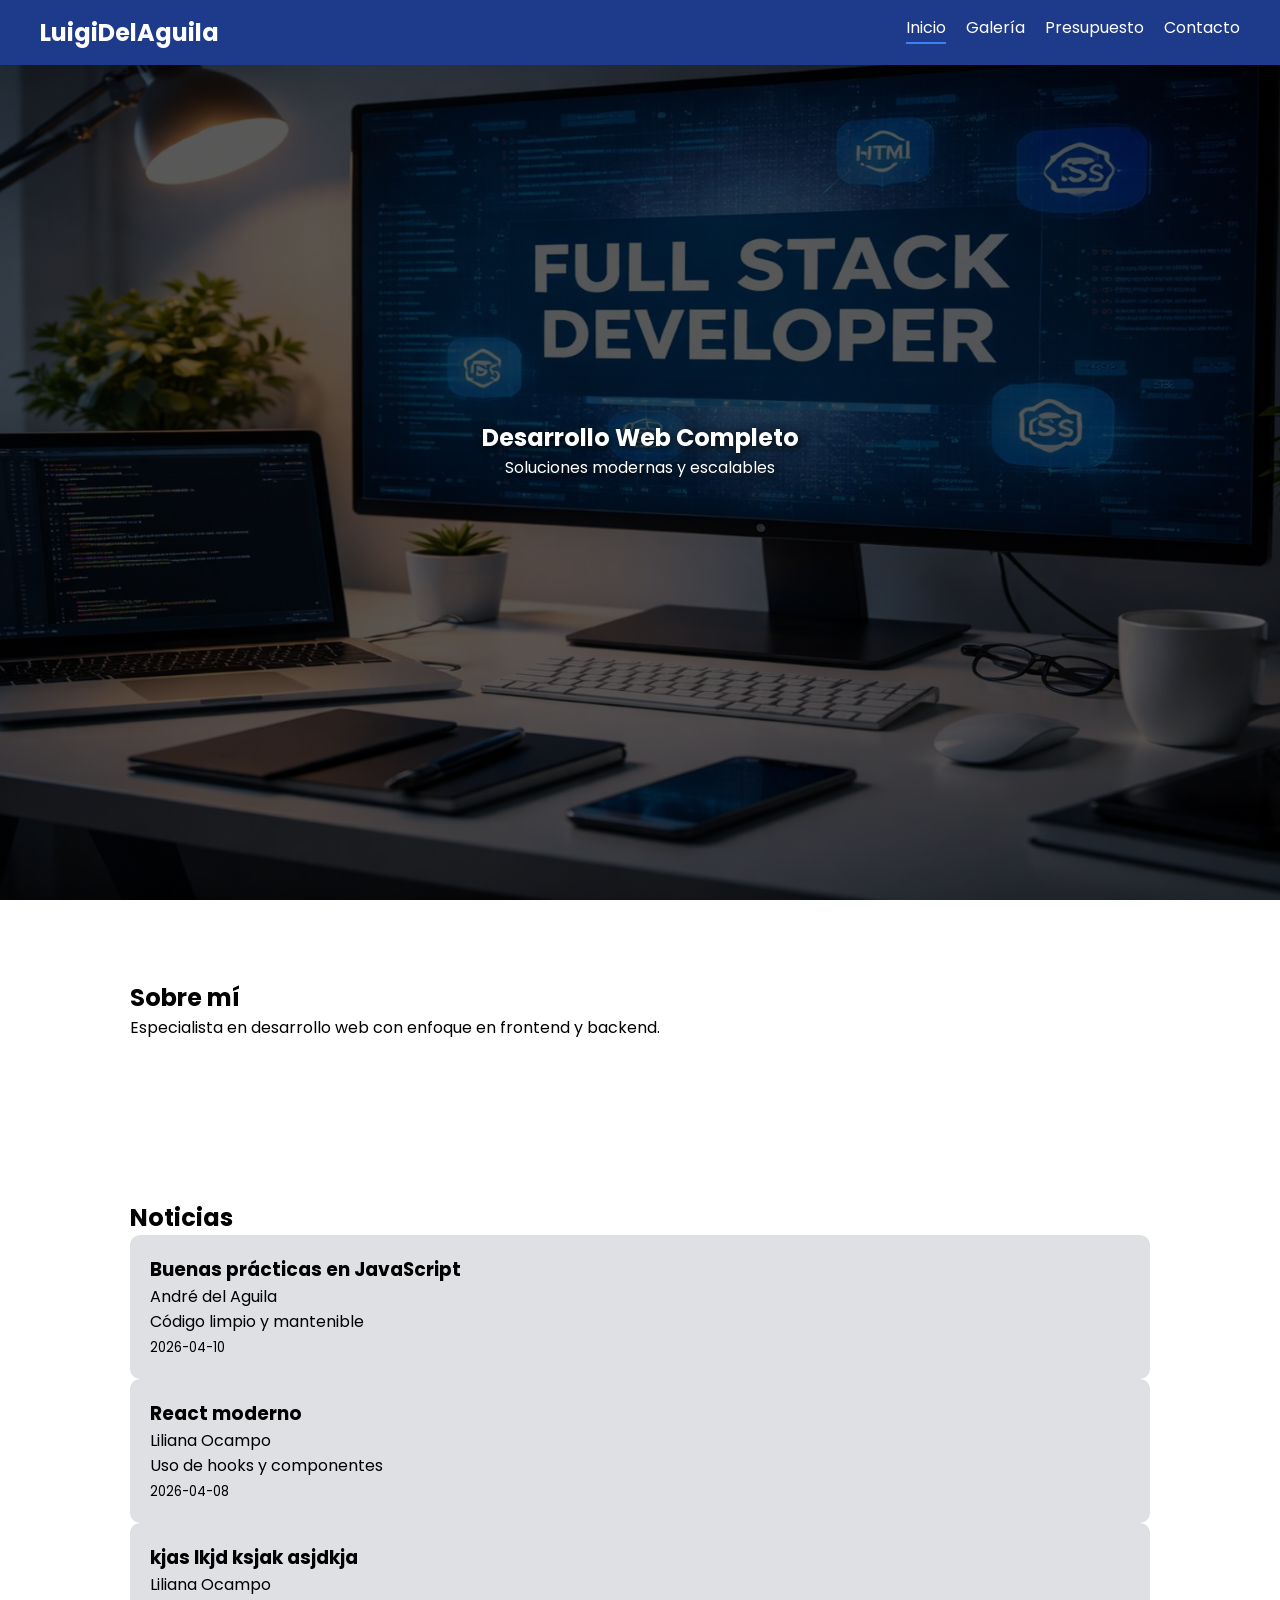
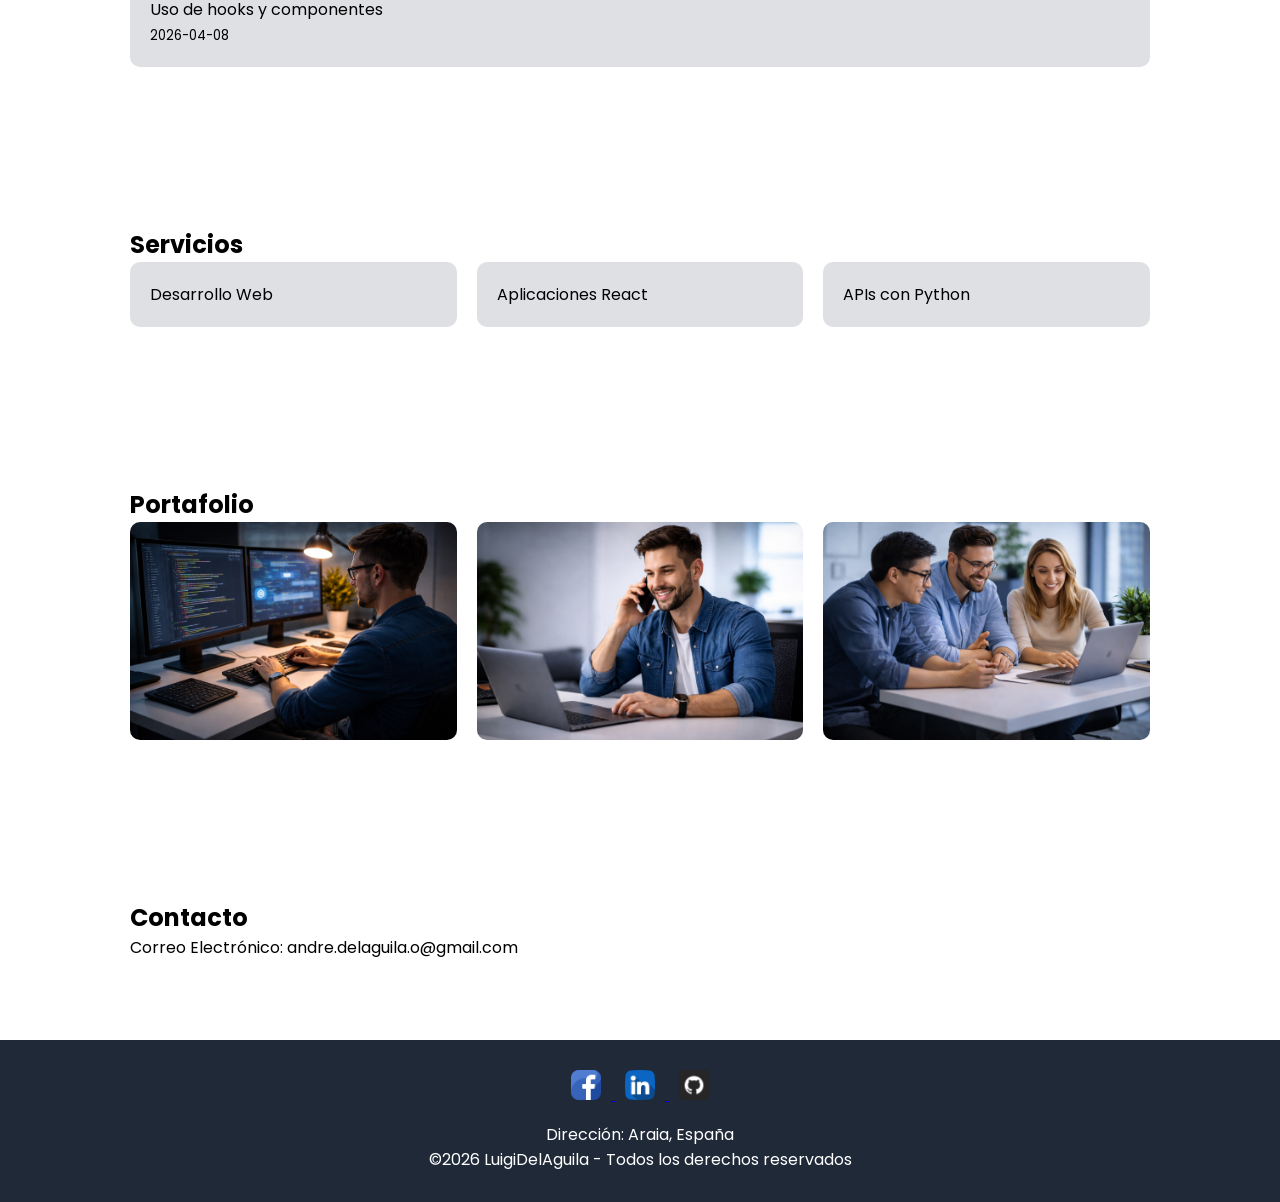
<file: index.html>
<!DOCTYPE html>
<html lang="es">
<head>
  <!-- Configuración de caracteres, UTF-9 es para cracteres especiales como tildes, ñ, etc -->
  <meta charset="UTF-8">
  <!-- Permite diseño responsive en móviles -->
  <meta name="viewport" content="width=device-width, initial-scale=1.0">
  <!-- Título de la página -->
  <title>Desarrollo Web</title>
  <!-- Hoja estilo externa -->
  <link rel="stylesheet" href="css/estilo.css">
  <!-- Fuente externa de Google Fonts -->
  <link href="https://fonts.googleapis.com/css2?family=Poppins:wght@300;400;600&display=swap" rel="stylesheet">
</head>

<body>
<!-- ================= MENÚ DE NAVEGACIÓN ================= -->
<nav>
  <h2>LuigiDelAguila</h2>
  <ul>
    <li><a href="index.html" class="active">Inicio</a></li>
    <li><a href="views/galeria.html">Galería</a></li>
    <li><a href="views/presupuesto.html">Presupuesto</a></li>
    <li><a href="views/contacto.html">Contacto</a></li>
  </ul>
</nav>
<!-- ================= HERO ================= -->
<section id="hero">
  <h1>Desarrollo Web Completo</h1>
  <p>Soluciones modernas y escalables</p>
</section>
<!-- ================= SOBRE MÍ ================= -->
<section id="sobre" class="container">
  <h2>Sobre mí</h2>
  <p>Especialista en desarrollo web con enfoque en frontend y backend.</p>
</section>
<!-- ================= NOTICIAS ================= -->
<section id="noticias" class="container">
  <h2>Noticias</h2>
  <!-- Contenedor donde JS insertará las noticias -->
  <div id="contenedor-noticias"></div>
</section>
<!-- ================= SERVICIOS ================= -->
<section id="servicios" class="container">
  <h2>Servicios</h2>
  <div class="grid">
    <div class="card">Desarrollo Web</div>
    <div class="card">Aplicaciones React</div>
    <div class="card">APIs con Python</div>
  </div>
</section>
<!-- ================= PORTAFOLIO ================= -->
<section id="portafolio" class="container">
  <h2>Portafolio</h2>
  <div class="grid">
    <img class="img" src="img/dev1.jpg">
    <img class="img" src="img/dev2.jpg">
    <img class="img" src="img/dev3.jpg">
  </div>
</section>
<!-- ================= CONTACTO ================= -->
<section id="contacto" class="container">
  <h2>Contacto</h2>
  <p>Correo Electrónico: andre.delaguila.o@gmail.com</p>
</section>
<!-- ================= PIE DE PÁGINA ================= -->
<footer>
  <!-- Redes sociales -->
  <div class="redes">
    <a href="https://www.facebook.com/andre.delaguilaocampo" target="_blank">
      <img src="img/facebook.png" alt="Facebook" class="icono-red">
    </a>

    <a href="https://linkedin.com" target="_blank">
      <img src="img/linkedin.png" alt="LinkedIn" class="icono-red">
    </a>

    <a href="https://github.com" target="_blank">
      <img src="img/github.png" alt="GitHub" class="icono-red">
    </a>
  </div>
  <p>Dirección: Araia, España</p>
  <p>©2026 LuigiDelAguila - Todos los derechos reservados</p>
</footer>
<!-- Enlace al archivo JavaScript -->
<script src="js/app.js"></script>
</body>
</html>
</file>
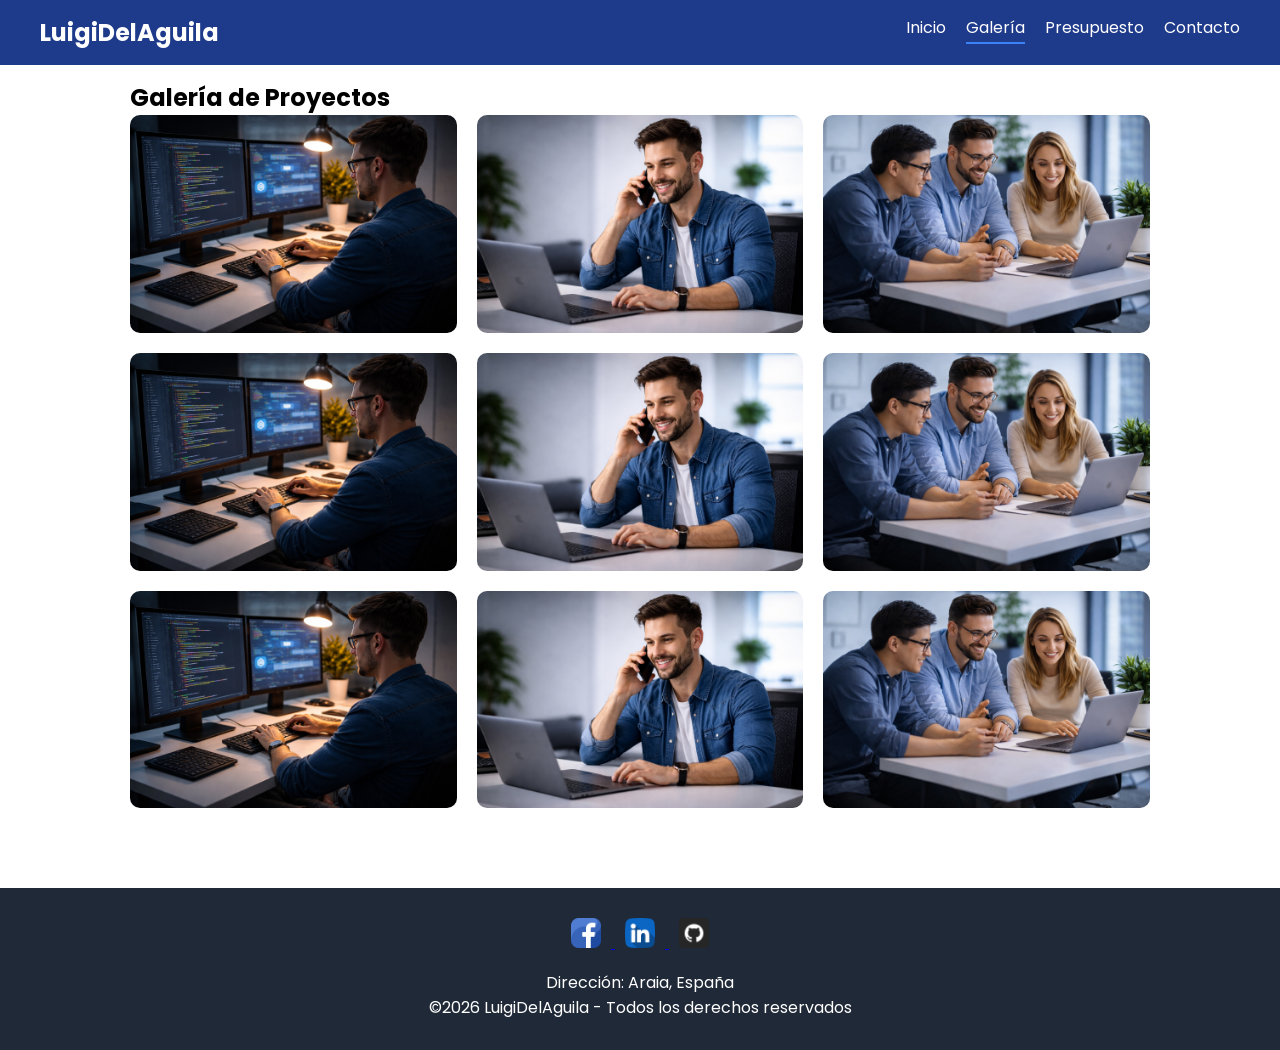
<file: views/galeria.html>
<!DOCTYPE html>
<html lang="es">
<head>
  <!-- Configuración de caracteres, UTF-9 es para cracteres especiales como tildes, ñ, etc -->
  <meta charset="UTF-8">
  <!-- Permite diseño responsive en móviles -->
  <meta name="viewport" content="width=device-width, initial-scale=1.0">
  <!-- Título de la página -->
  <title>Desarrollo Web</title>
  <!-- Hoja estilo externa -->
  <link rel="stylesheet" href="../css/estilo.css">
  <!-- Fuente externa de Google Fonts -->
  <link href="https://fonts.googleapis.com/css2?family=Poppins:wght@300;400;600&display=swap" rel="stylesheet">
</head>
<body>
<!-- NAVBAR -->
<!-- ================= MENÚ DE NAVEGACIÓN ================= -->
<nav>
  <h2>LuigiDelAguila</h2>
  <ul>
    <li><a href="../index.html">Inicio</a></li>
    <li><a href="galeria.html" class="active">Galería</a></li>
    <li><a href="presupuesto.html">Presupuesto</a></li>
    <li><a href="contacto.html">Contacto</a></li>
  </ul>
</nav>
<!-- ====================== GALERIA ======================== -->
<section class="container">
  <h2>Galería de Proyectos</h2>

  <!-- Contenedor dinámico, será llenado automáticamente con js -->
  <div id="galeria" class="grid"></div>
</section>

<!-- MODAL -->
<div id="modal" class="modal">
   <!-- Botón para cerrar el modal -->
  <span id="cerrar">&times;</span>
  <!-- Imagen ampliada -->
  <img id="img-modal">
</div>
<!-- ================= PIE DE PÁGINA ================= -->
<footer>
  <!-- Redes sociales -->
  <div class="redes">
    <a href="https://www.facebook.com/andre.delaguilaocampo" target="_blank">
      <img src="../img/facebook.png" alt="Facebook" class="icono-red">
    </a>

    <a href="https://linkedin.com" target="_blank">
      <img src="../img/linkedin.png" alt="LinkedIn" class="icono-red">
    </a>

    <a href="https://github.com" target="_blank">
      <img src="../img/github.png" alt="GitHub" class="icono-red">
    </a>
  </div>
  <p>Dirección: Araia, España</p>
  <p>©2026 LuigiDelAguila - Todos los derechos reservados</p>
</footer>

<script src="../js/galeria.js"></script>
</body>
</html>
</file>
<file: css/estilo.css>
/* Estilos básicos para todo el documento */
* {
  margin: 0;
  padding: 0;
  box-sizing: border-box;  /* Para que el width y el height de un elemento incluyan el padding y el border*/
  scroll-behavior: smooth; /* Scroll suave */
}
/* Fuente global */
body {
  font-family: 'Poppins', sans-serif;
}
/* Menú de Navegación fijo en la parte superior */
nav {
  position: fixed;  /* Fija la posición */
  top: 0;   /* Se fija en la parte superior de la ventana */
  width: 100%; /* Toto el ancho de la ventana */
  background: #1E3A8A; /* Color de fondo #1E3A8A */
  display: flex;  /* Para que cada elemento se coloque al costado */
  justify-content: space-between;
  padding: 15px 40px; /* Relleno de 15px arriba y abajo, y 40px a la izquierda y derecha */
  z-index: 1000;  /* Colocar al menú en la capa mas externa para que no se solape */
}
/*Estilos al h2 dentro del elemento nav */
nav h2 {
  color: white;  /* Color de letra blanco */
}
/* Menú horizontal */
nav ul {
  display: flex;
  list-style: none; /* Para que no se vean la viñetas */
}
nav li {
  margin-left: 20px;  /* Estable un margen izquierdo de 20px entre cada item del menú */
}
/* Enlaces del menú */
nav a {
  color: white;
  text-decoration: none;  /* Quita el subrayado a los enlaces */
  position: relative;
}
/* Enlace activo */
nav a.active::after {
  content: '';  /* Obligatorio para que el pseudo-elemento exista */
  position: absolute;  /* Posiciona el elemento de manera absoluta */
  width: 100%;  /* Ancho 100% */
  height: 2px;  /* Alto de 2px */
  background: #3B82F6;   /* Color de fondo del elemento #3B82F6 */
  bottom: -5px;  /* Ubicando en la parte inferior 5px por debajo de la posición inicial */
  right:0;  /* Alineado a la derecha en 0px */
}
/* Espaciado de secciones */
section {
  padding: 80px 40px;  /* Relleno de 80px arriba y abajo y 40px a la derecha e izquierda */
}
/* HERO con imagen de fondo y overlay */
#hero {
  height: 100vh;  /* La sección ocupe todo el alto de la pantalla */
  background: 
    linear-gradient(rgba(0,0,0,0.65), rgba(0,0,0,0.65)),
    url('../img/hero.jpg') center/cover no-repeat;   /* Coloco la imagen de fondo, centrada, que se extienda en la pantalla no se repita*/
  display: flex;
  flex-direction: column;
  justify-content: center;   /* Centrar el contenido */
  align-items: center;
  color: white;
  text-align: center;   /* Centrar el texto */
}

#hero h1,
#hero p {
  text-shadow: 2px 2px 10px rgba(0,0,0,0.9);   /* Sombra al texto */
}
/* Contenedor central */
.container {
  max-width: 1100px;   /* Ancho máximo 1100px */
  margin: auto;   /* Centrar los contenedores */
}
/* Grid adaptable */
.grid {
  display: grid;
  grid-template-columns: repeat(auto-fit, minmax(250px, 1fr));
  gap: 20px;
}
/* Tarjetas */
.card {
  background: #dee0e4;
  padding: 20px;
  border-radius: 10px;    /* Bordes redondeados */
  transition: 0.3s;
}
/* Animación al pasar el mouse sobre las tarjetas */
.card:hover {
  transform: translateY(-5px);  /* Se mueve hacia arriba 5px */
}
/* Imágenes */
.img { width: 100%; border-radius: 10px; }
/* Pie de página */
footer {
  background: #1F2937;
  color: white;
  text-align: center;
  padding: 30px;
}
/* Redes Sociales */
.redes {
  margin-bottom: 15px;   /*  Margen inferior de 15px  */
}
/* Íconos de las redes */
.icono-red {
  width: 30px;
  margin: 0 10px;
  transition: transform 0.3s;
}
/* Aumentar tamaño al pasar el mouse sobre la red social */
.icono-red:hover {
  transform: scale(1.5);
}
/* Responsive */
@media(max-width:768px){
  nav { flex-direction: column; }
  nav ul { flex-direction: column; }
}
/* Galería */
#galeria img{
  cursor: pointer;
}
.modal {
  display: none;
  position: fixed;
  z-index: 2000;
  left: 0;
  top: 0;
  width: 100%;
  height: 100%;
  background: rgba(0,0,0,0.9);
  justify-content: center;
  align-items: center;
}
.modal img {
  max-width: 80%;
  border-radius: 10px;
}
#cerrar {
  position: absolute;
  top: 20px;
  right: 40px;
  font-size: 40px;
  color: white;
  cursor: pointer;
}
/* ================= FORMULARIO ================= */

form {
  max-width: 900px;
  margin: 40px auto;
  padding: 30px;
  background: #ffffff;
  border-radius: 15px;
  box-shadow: 0 10px 30px rgba(0,0,0,0.1);
  display: flex;
  flex-direction: column;
  gap: 20px;
}

fieldset{
  padding: 15px;
}
/* Títulos de sección */
legend {
  margin-top: 10px;
  color: #1e293b;
  border-left: 5px solid #3b82f6;
  padding-left: 10px;
  font-size: 1.1rem;
}

/* Inputs y select */
form input,
form select {
  width: 100%;
  padding: 12px;
  border: 1px solid #cbd5e1;
  border-radius: 8px;
  font-size: 0.95rem;
  transition: all 0.3s ease;
  margin:10px 0;
}

/* Efecto al enfocar */
form input:focus,
form select:focus {
  border-color: #3b82f6;
  outline: none;
  box-shadow: 0 0 0 3px rgba(59,130,246,0.2);
}

/* Checkbox grupo */
form label {
  display: flex;
  align-items: center;
  gap: 10px;
  font-size: 0.95rem;
  cursor: pointer;
  font-weight: bold;
}

form label.normal {
  font-weight: normal;
  cursor:pointer;
}

/* Total */
#total {
  background: #f1f5f9;
  font-weight: bold;
  font-size: 1.1rem;
  color: #0f172a;
}
input[type="checkbox"] {
  width: 18px;
  height: 18px;
  cursor: pointer;
  accent-color: #3b82f6; /* moderno */
}

/* Cuando está seleccionado */
input[type="checkbox"]:checked + span {
  font-weight: bold;
  color: #1e40af;
}

/* Botón */
form button {
  padding: 14px;
  border: none;
  border-radius: 10px;
  background: linear-gradient(135deg, #3b82f6, #2563eb);
  color: white;
  font-size: 1rem;
  font-weight: bold;
  cursor: pointer;
  margin:10px 5px;
  transition: all 0.3s ease;
}

#cancel{
  background: linear-gradient(135deg, #969697, #737375);
}


/* Hover botón */
form button:hover {
  transform: translateY(-2px);
  box-shadow: 0 8px 20px rgba(37,99,235,0.3);
}

/* ================= RESPONSIVE ================= */

@media (max-width: 600px) {
  form {
    padding: 20px;
  }
}

/* ================= MAPA ================= */
#map {
  height: 400px;
  width: 100%;
  margin-top: 20px;
  border-radius: 10px;
}

/* Botón */
#btnRuta {
  margin-top: 15px;
  padding: 10px 20px;
  background: #1e3c72;
  color: white;
  border: none;
  cursor: pointer;
  transition: 0.3s;
}

#btnRuta:hover {
  background: #2a5298;
}
</file>
